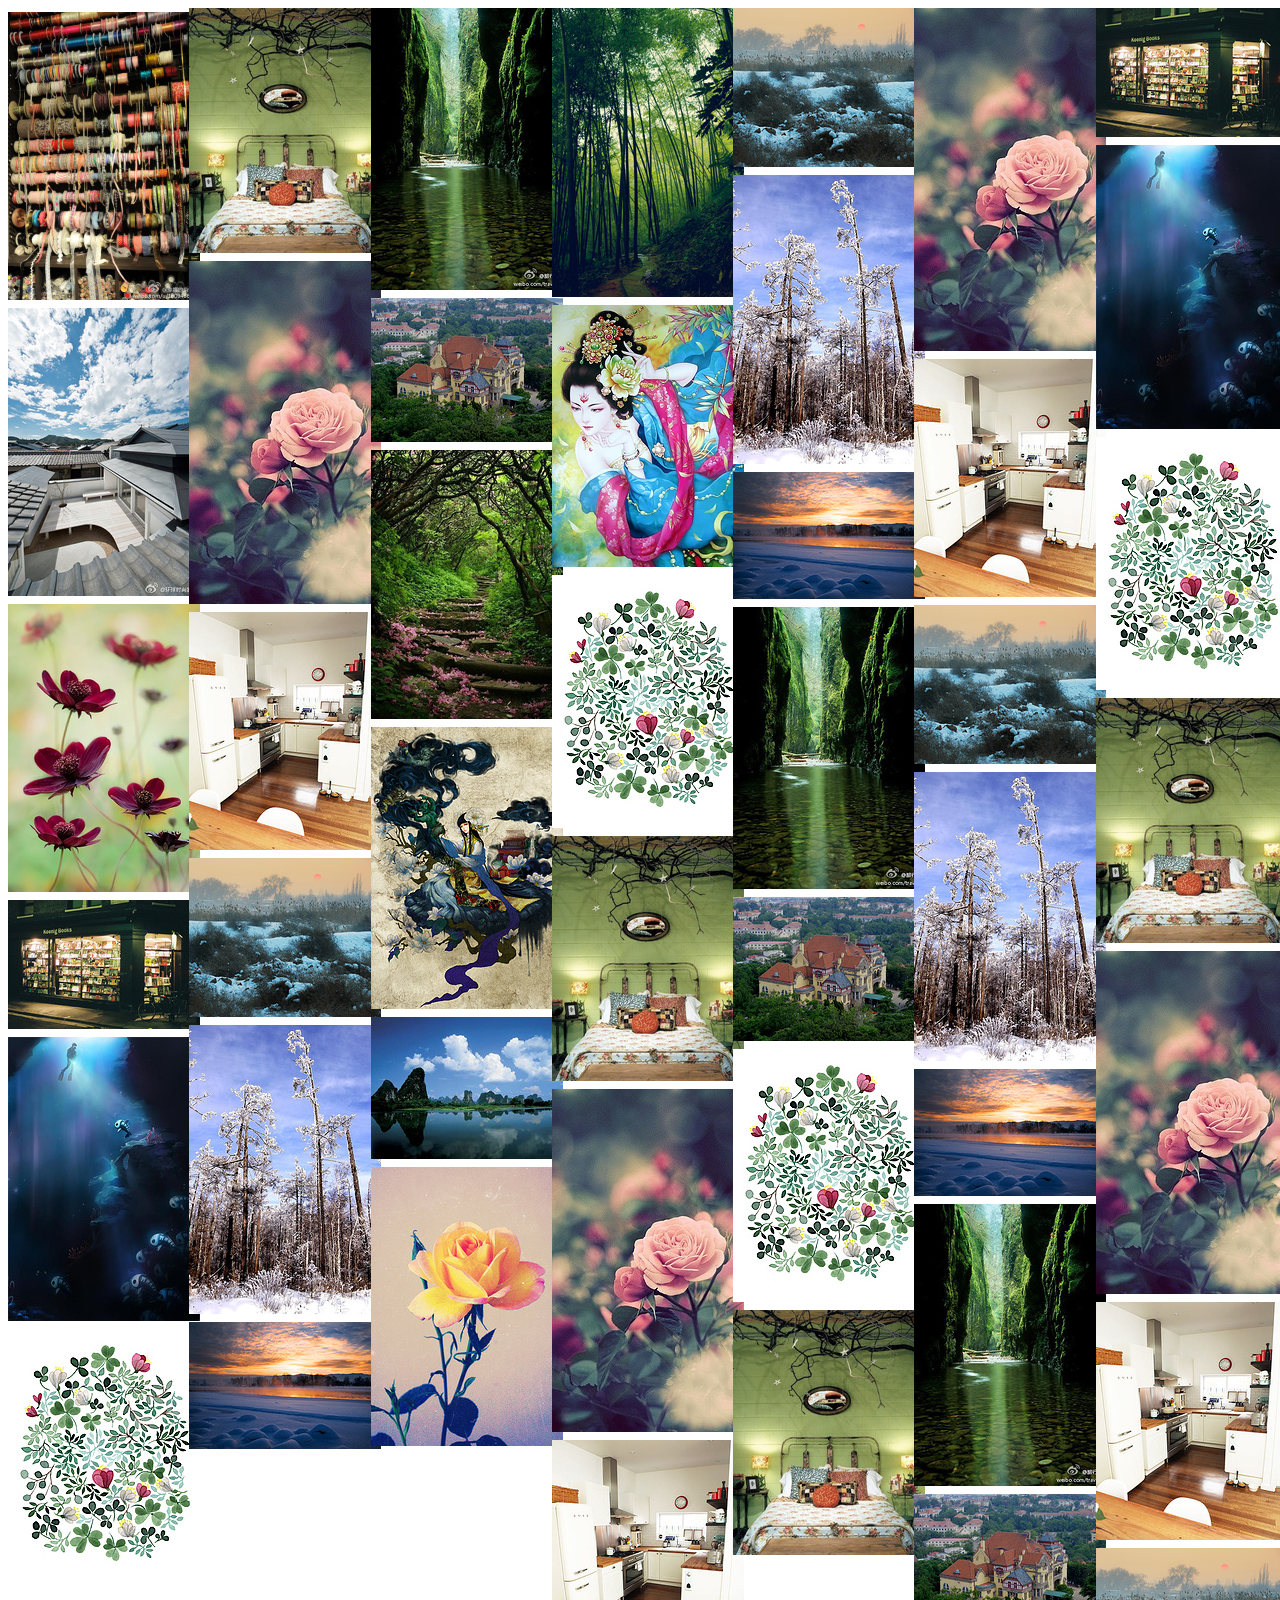
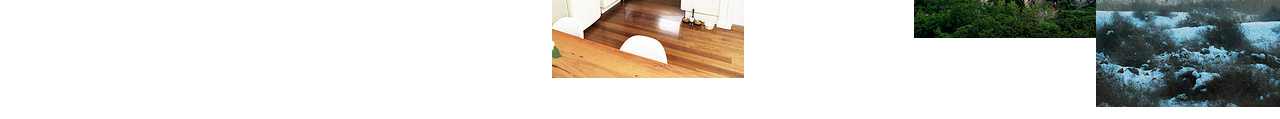
<file: Teacher's/CSS3/waterfall.html>
<!doctype html>
<html lang="en">
<head>
	<meta charset="UTF-8">
	<title>纯CSS3实现的瀑布流</title>
	<link type="text/css" rel="stylesheet" href="css/waterfall.css" />
</head>
<body>
	<div class="container">
		<div><img src="images/P_00.jpg" /></div>
		<div><img src="images/P_01.jpg" /></div>
		<div><img src="images/P_02.jpg" /></div>
		<div><img src="images/P_03.jpg" /></div>
		<div><img src="images/P_04.jpg" /></div>
		<div><img src="images/P_05.jpg" /></div>
		<div><img src="images/P_06.jpg" /></div>
		<div><img src="images/P_07.jpg" /></div>
		<div><img src="images/P_08.jpg" /></div>
		<div><img src="images/P_09.jpg" /></div>
		<div><img src="images/P_010.jpg" /></div>
		<div><img src="images/P_011.jpg" /></div>
		<div><img src="images/P_012.jpg" /></div>
		<div><img src="images/P_013.jpg" /></div>
		<div><img src="images/P_014.jpg" /></div>
		<div><img src="images/P_015.jpg" /></div>
		<div><img src="images/P_016.jpg" /></div>
		<div><img src="images/P_017.jpg" /></div>
		<div><img src="images/P_018.jpg" /></div>
		<div><img src="images/P_019.jpg" /></div>
		<div><img src="images/P_05.jpg" /></div>
		<div><img src="images/P_06.jpg" /></div>
		<div><img src="images/P_07.jpg" /></div>
		<div><img src="images/P_08.jpg" /></div>
		<div><img src="images/P_09.jpg" /></div>
		<div><img src="images/P_010.jpg" /></div>
		<div><img src="images/P_011.jpg" /></div>
		<div><img src="images/P_012.jpg" /></div>
		<div><img src="images/P_013.jpg" /></div>
		<div><img src="images/P_05.jpg" /></div>
		<div><img src="images/P_06.jpg" /></div>
		<div><img src="images/P_07.jpg" /></div>
		<div><img src="images/P_08.jpg" /></div>
		<div><img src="images/P_09.jpg" /></div>
		<div><img src="images/P_010.jpg" /></div>
		<div><img src="images/P_011.jpg" /></div>
		<div><img src="images/P_012.jpg" /></div>
		<div><img src="images/P_013.jpg" /></div>
		<div><img src="images/P_03.jpg" /></div>
		<div><img src="images/P_04.jpg" /></div>
		<div><img src="images/P_05.jpg" /></div>
		<div><img src="images/P_06.jpg" /></div>
		<div><img src="images/P_07.jpg" /></div>
		<div><img src="images/P_08.jpg" /></div>
		<div><img src="images/P_09.jpg" /></div>
	</div>
</body>
</html>
</file>
<file: Teacher's/CSS3/css/waterfall.css>
.container{
    -webkit-column-width:160px;
    -moz-column-width:160px; 
	  -webkit-column-gap:5px;
	  -moz-column-gap:5px;
}


/*数据块 砖块*/

.container div{width:160px;
               margin:4px 0;}
</file>
